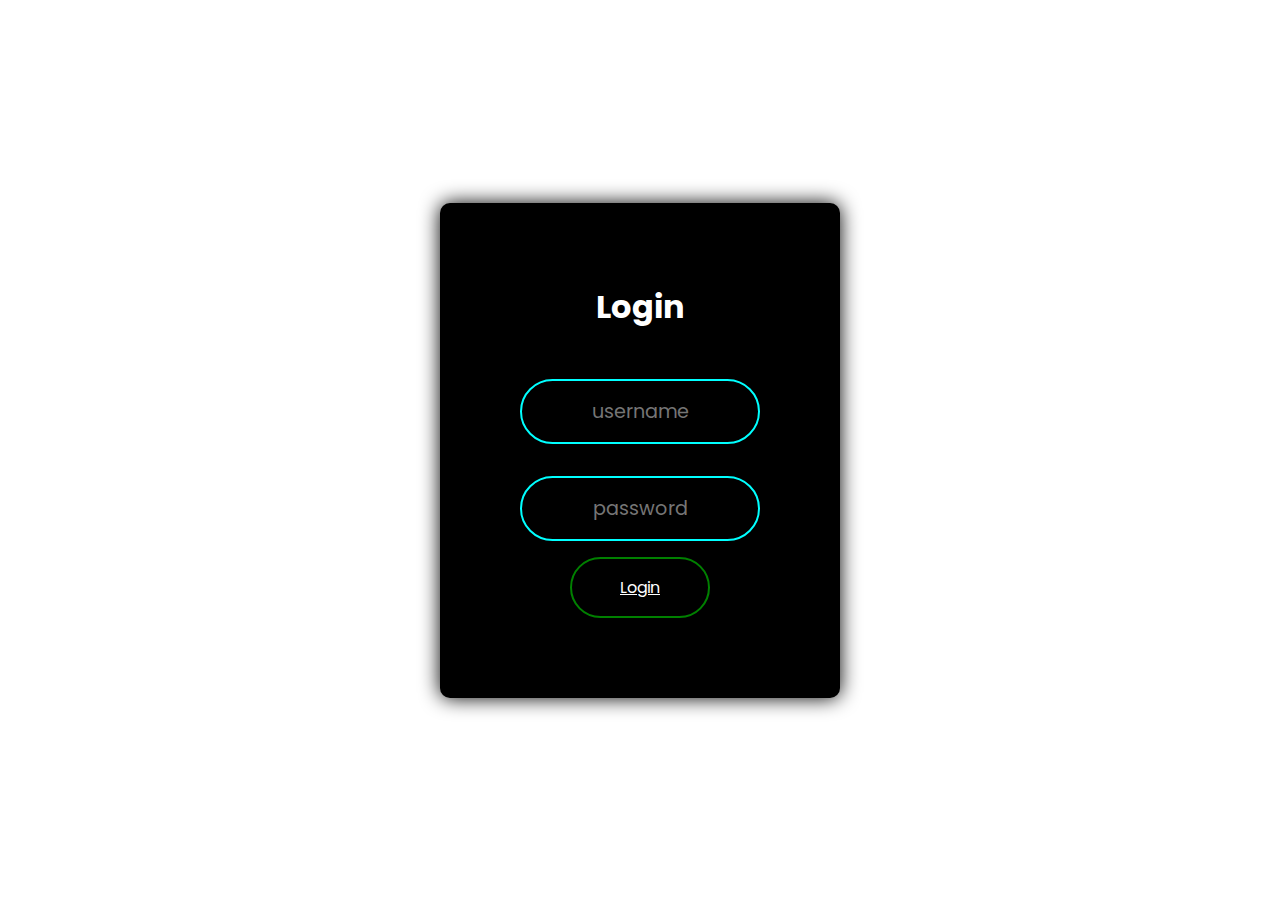
<file: day2/index.html>
<!DOCTYPE html>
<html lang="en">
<head>
    <meta charset="UTF-8">
    <meta name="viewport" content="width=, initial-scale=1.0">
    <title>Animated login form</title>
    <link rel="stylesheet" href="style.css">
</head>
<body>
    <div class="form-contianer">
        <h2 class="login-title">Login</h2>
        <input type="text" name="text" class="userName" placeholder="username">
        <input type="password" name="password" class="userPassword" placeholder="password">
        <button class="loginBtn">Login</button>
    </div>
</body>
</html>
</file>
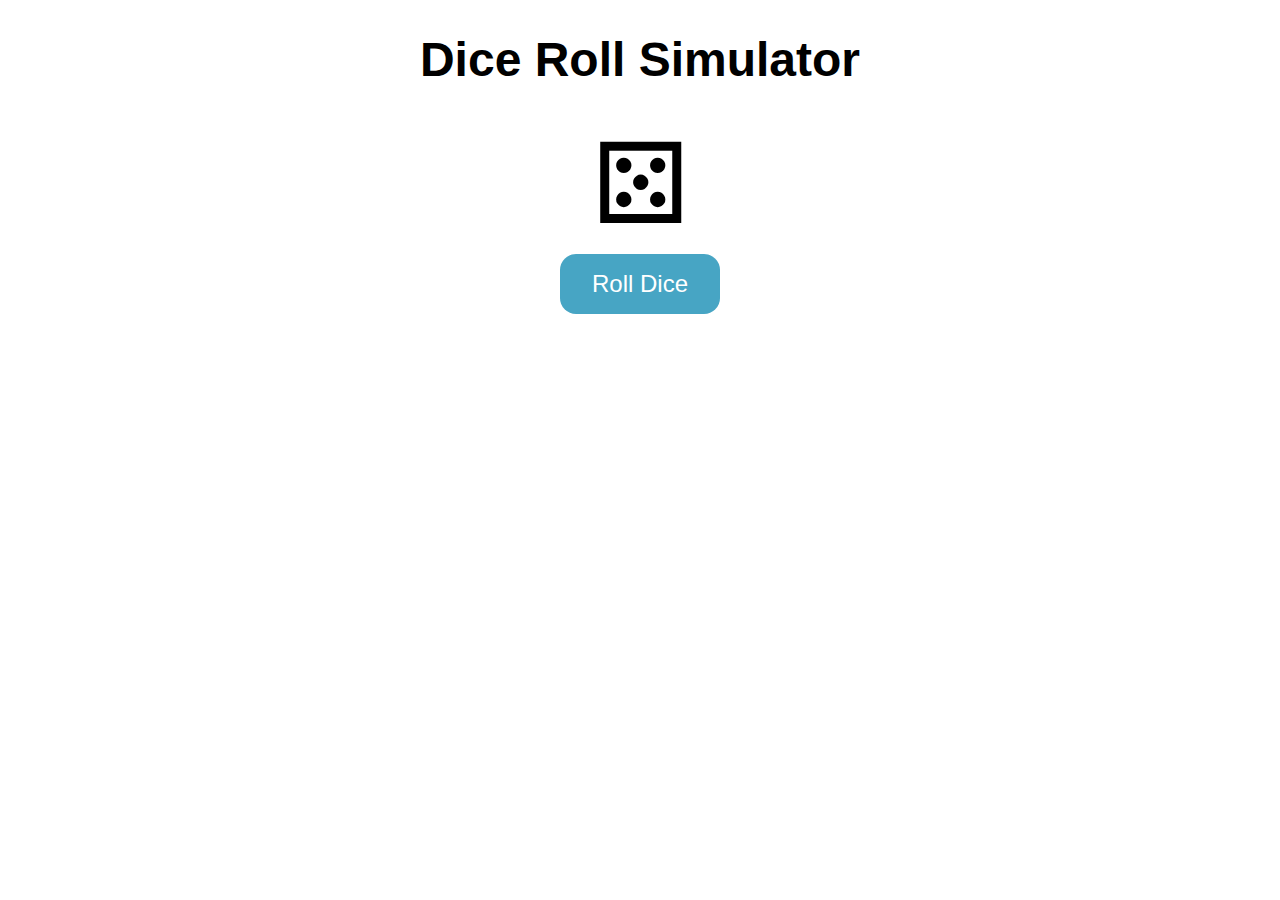
<file: day3/index.html>
<!DOCTYPE html>
<html lang="en">
<head>
    <meta charset="UTF-8">
    <meta name="viewport" content="width=device-width, initial-scale=1.0">
    <title>THE DICE ROLL GAME PROJECT </title>
    <link rel="stylesheet" href="style.css">
</head>
<body>
     <h1>Dice Roll Simulator</h1>
     <div class="dice" id="dice">&#9860;</div>
     <button id="roll-button">Roll Dice</button>
     <ul id="roll-history">
        <!-- <li>Roll 1: <span>&#9856;</span></li>
        <li>Roll 2: <span>&#9860;</span></li> -->
     </ul>
</body>

<script src="scripts.js"></script>
</html>
</file>
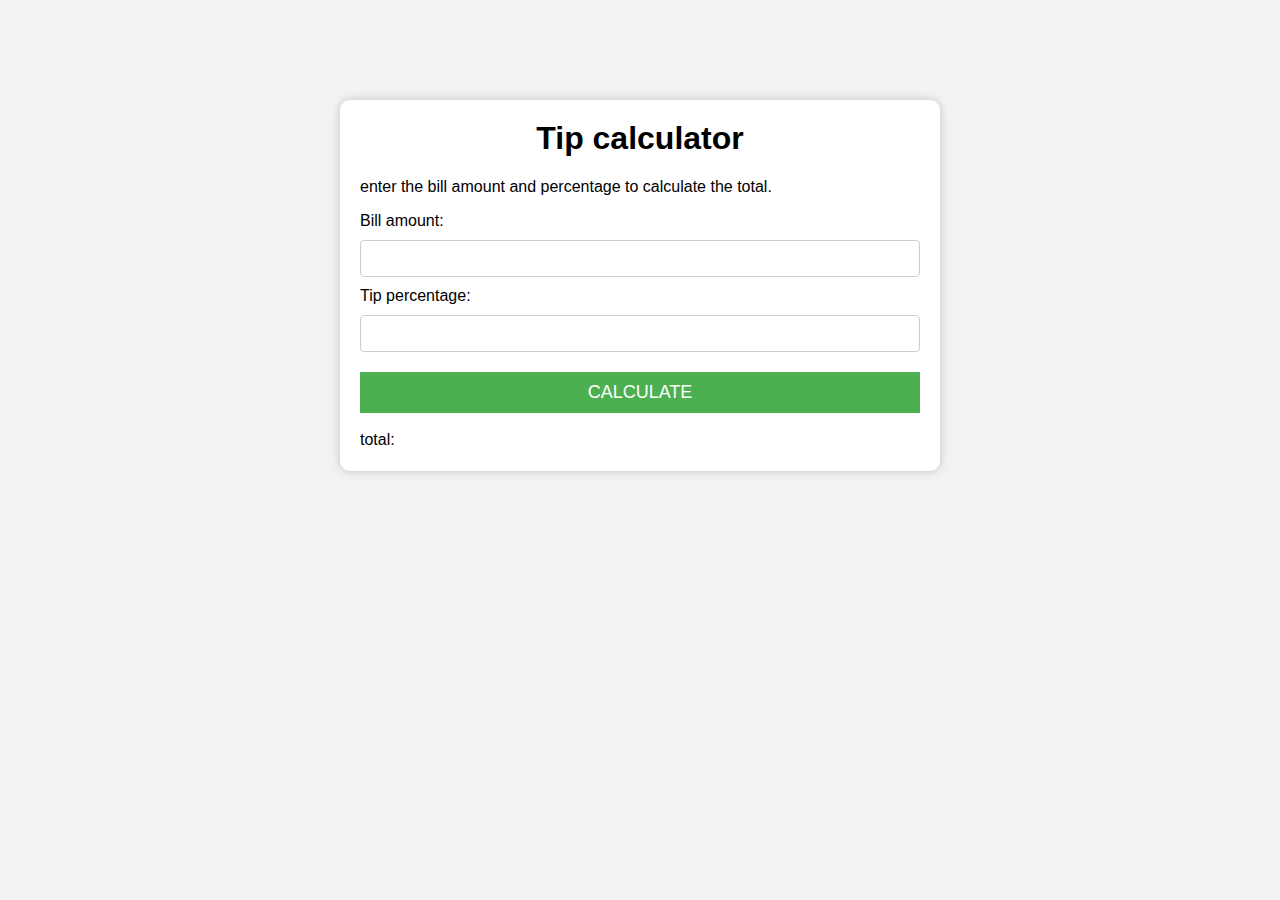
<file: day4/index.html>
<!DOCTYPE html>
<html lang="en">
<head>
    <meta charset="UTF-8">
    <meta name="viewport" content="width=device-width, initial-scale=1.0">
    <title>Tip calculator</title>
    <link rel="stylesheet" href="style.css">
</head>
<body>
    <div class="contianer">
        <h1>Tip calculator</h1>
        <p>enter the bill amount and percentage to calculate the total.</p>
         <label for="bill">Bill amount: </label>
        <input type="number" id="bill">
        <br>
        <label for="tip">Tip percentage: </label>
        <input type="number" id="tip">
        <br>
        <button id="calculate">calculate</button>
        <label for="total">total: </label>
        <span id="total"></span>
    </div>

</body>
<script src="scripts.js"></script>
</html>
</file>
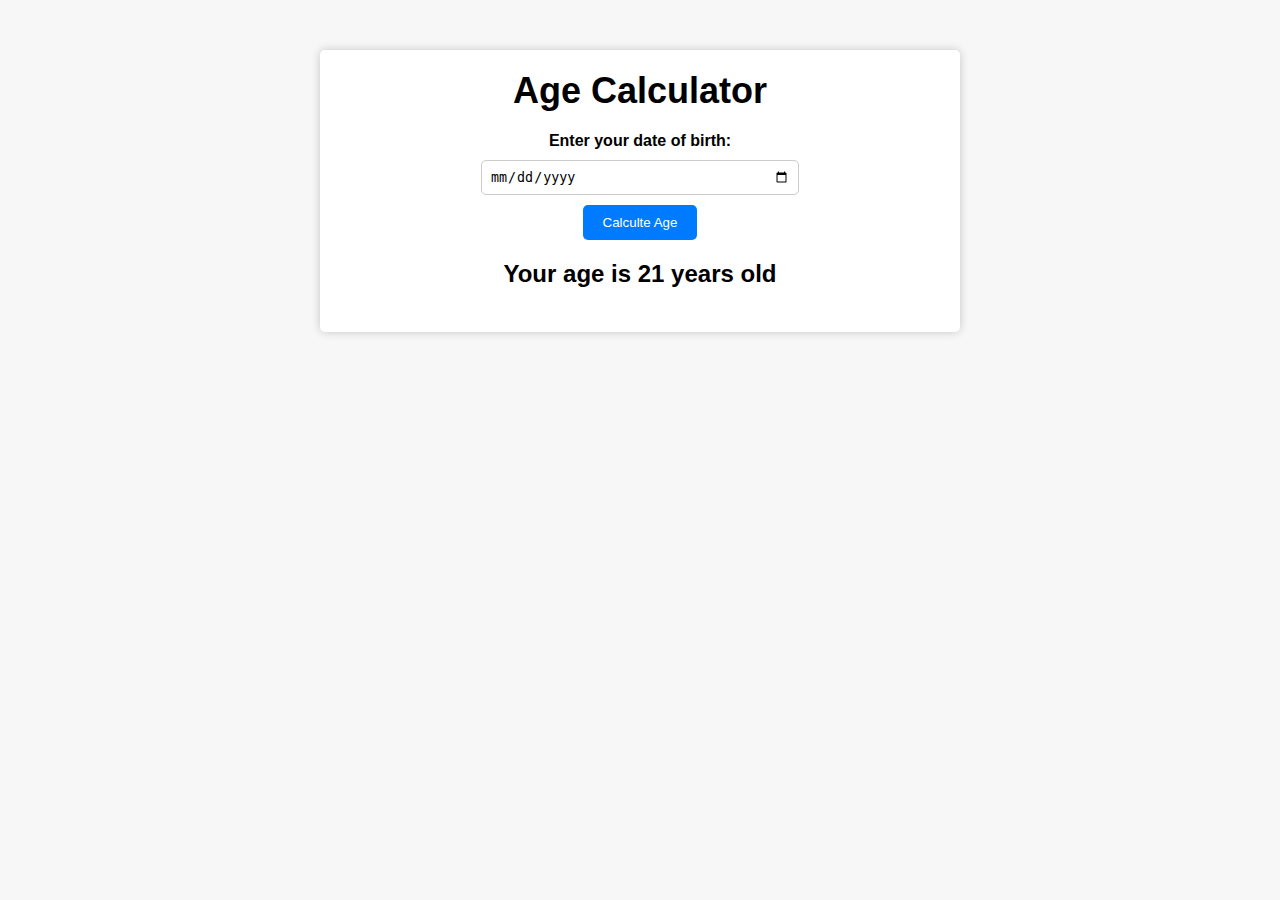
<file: day5/index.html>
<!DOCTYPE html>
<html lang="en">
<head>
    <meta charset="UTF-8">
    <meta name="viewport" content="width=device-width, initial-scale=1.0">
    <title>Age Calculator</title>
    <link rel="stylesheet" href="style.css">
</head>
<body>
    <div class="container">
        <h1>Age Calculator</h1>
        <div class="form">
            <label for="birthday">Enter your date of birth:</label>
            <input type="date" id="birthday" name="birthday">
            <button id="btn">Calculte Age</button>
            <p id="result">Your age is 21 years old</p>
        </div>
    </div>
</body>
<script src="scripts.js"></script>
</html>
</file>
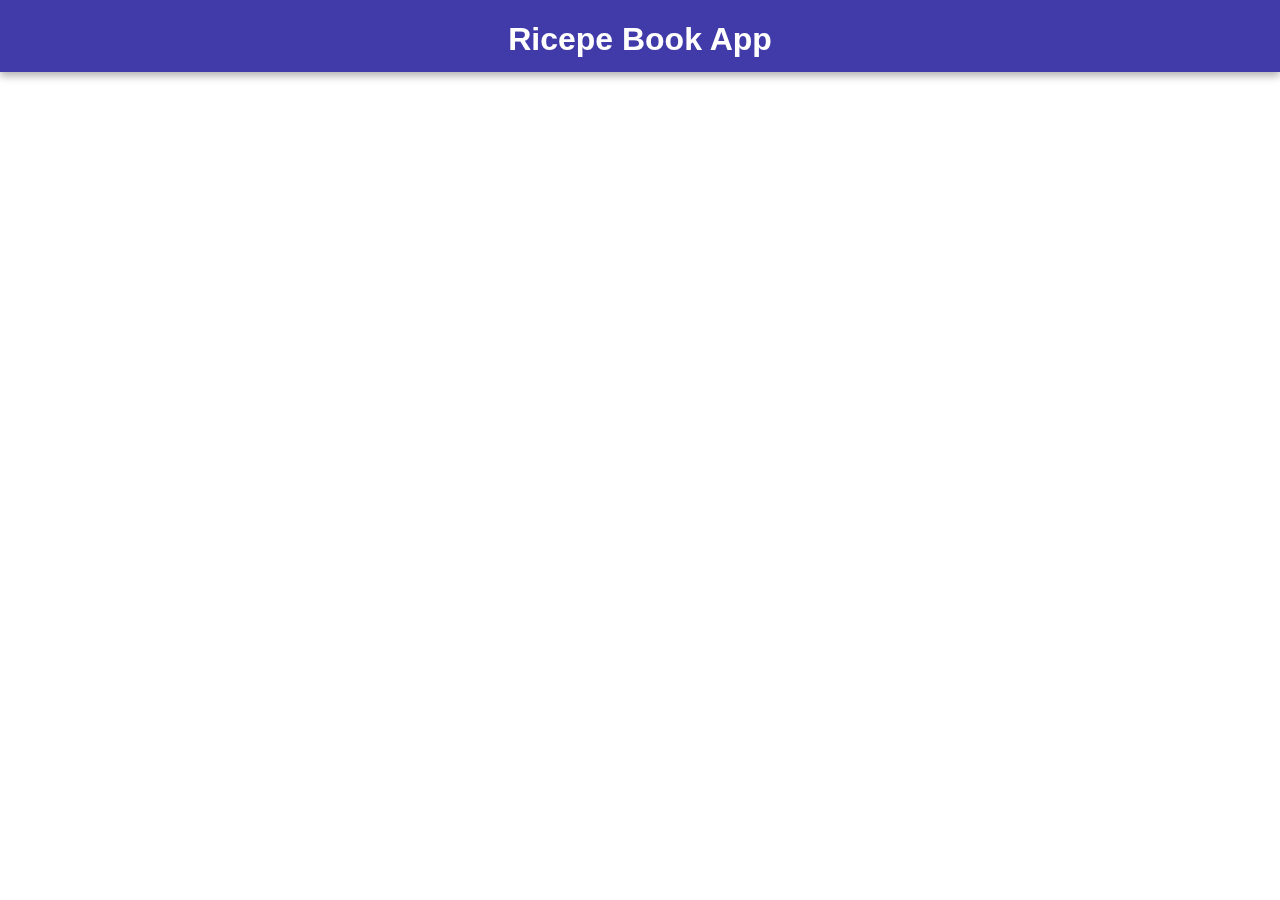
<file: day6/index.html>
<!DOCTYPE html>
<html lang="en">
<head>
    <meta charset="UTF-8">
    <meta name="viewport" content="width=device-width, initial-scale=1.0">
    <title>Recipe book app</title>
    <link rel="stylesheet" href="style.css">
</head>
<body>
    <div class="navbar">
        <h1>Ricepe Book App</h1>
    </div>

    <div class="container">
        <ul id="recipe-list" class="recipe-list">
            <!-- <li class="recipe-item">
              <img
                src="https://spoonacular.com/recipeImages/12345-312x231.jpg"
                alt="Recipe 1"
              />
              <h2>Recipe 1</h2>
              <p>
                <strong>Ingredients:</strong> Ingredient 1, Ingredient 2, Ingredient
                3
              </p>
              <a href="#">View Recipe</a>
            </li>
            <li class="recipe-item">
              <img
                src="https://spoonacular.com/recipeImages/12545-312x231.jpg"
                alt="Recipe 2"
              />
              <h2>Recipe 2</h2>
              <p>
                <strong>Ingredients:</strong> Ingredient 1, Ingredient 2, Ingredient
                3
              </p>
              <a href="#">View Recipe</a>
            </li>
            <li class="recipe-item">
              <img
                src="https://spoonacular.com/recipeImages/12445-312x231.jpg"
                alt="Recipe 3"
              />
              <h2>Recipe 3</h2>
              <p>
                <strong>Ingredients:</strong> Ingredient 1, Ingredient 2, Ingredient
                3
              </p>
              <a href="#">View Recipe</a>
            </li> -->
        </ul>
    </div>
</body>
<script src="scripts.js"></script>
</html>
</file>
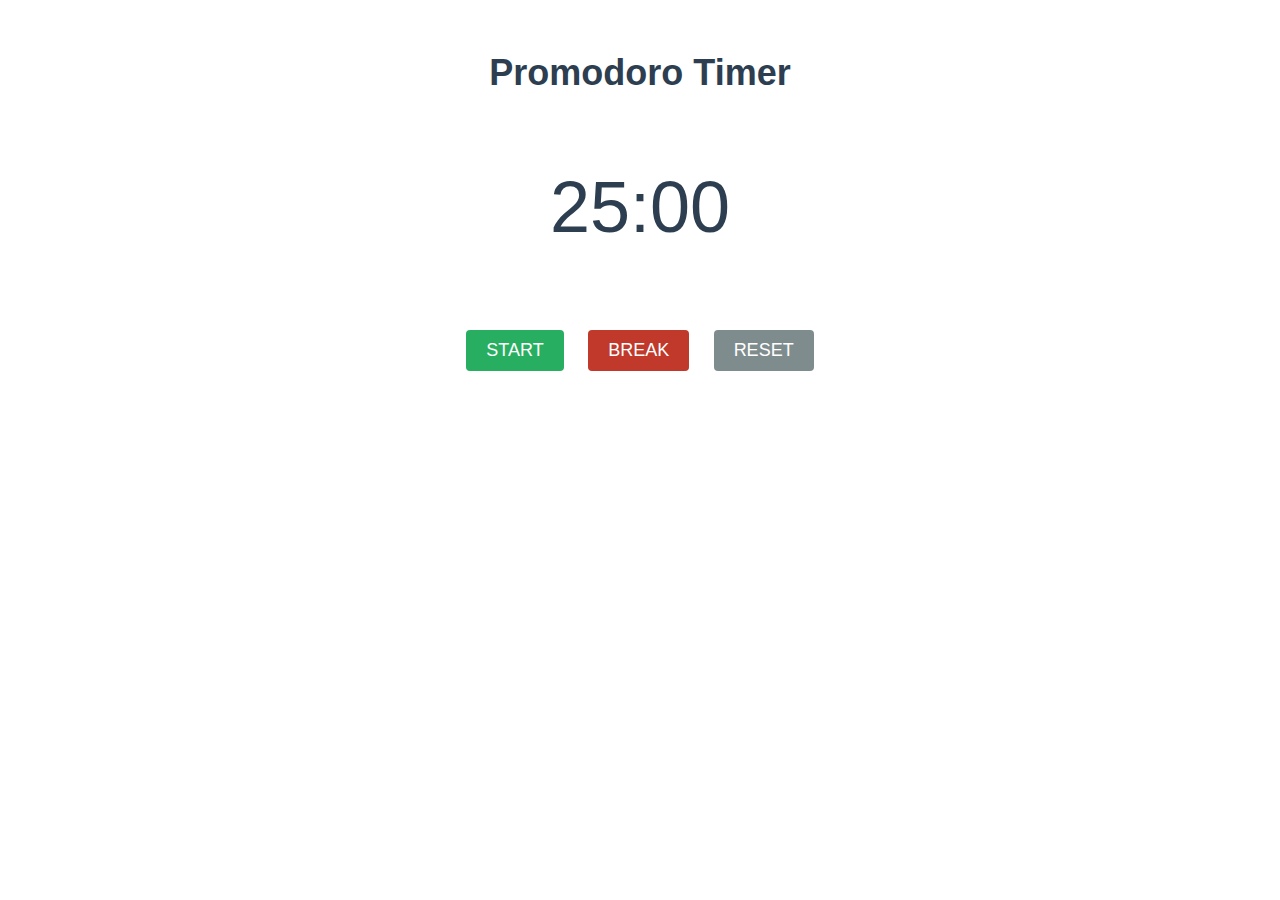
<file: day7/index.html>
<!DOCTYPE html>
<html lang="en">
<head>
    <meta charset="UTF-8">
    <meta name="viewport" content="width=device-width, initial-scale=1.0">
    <title>Promodoro Timer</title>
    <link rel="stylesheet" href="style.css">
</head>
<body>
    <div class="container">
        <h1 class="title">Promodoro Timer</h1>
        <p class="timer" id="timer">25:00</p>
        <div class="button-wrapper">
            <button id="start">Start</button>
            <button id="break">Break</button>
            <button id="reset">Reset</button>
        </div>
    </div>
</body>
<script src="scripts.js"></script>
</html>
</file>
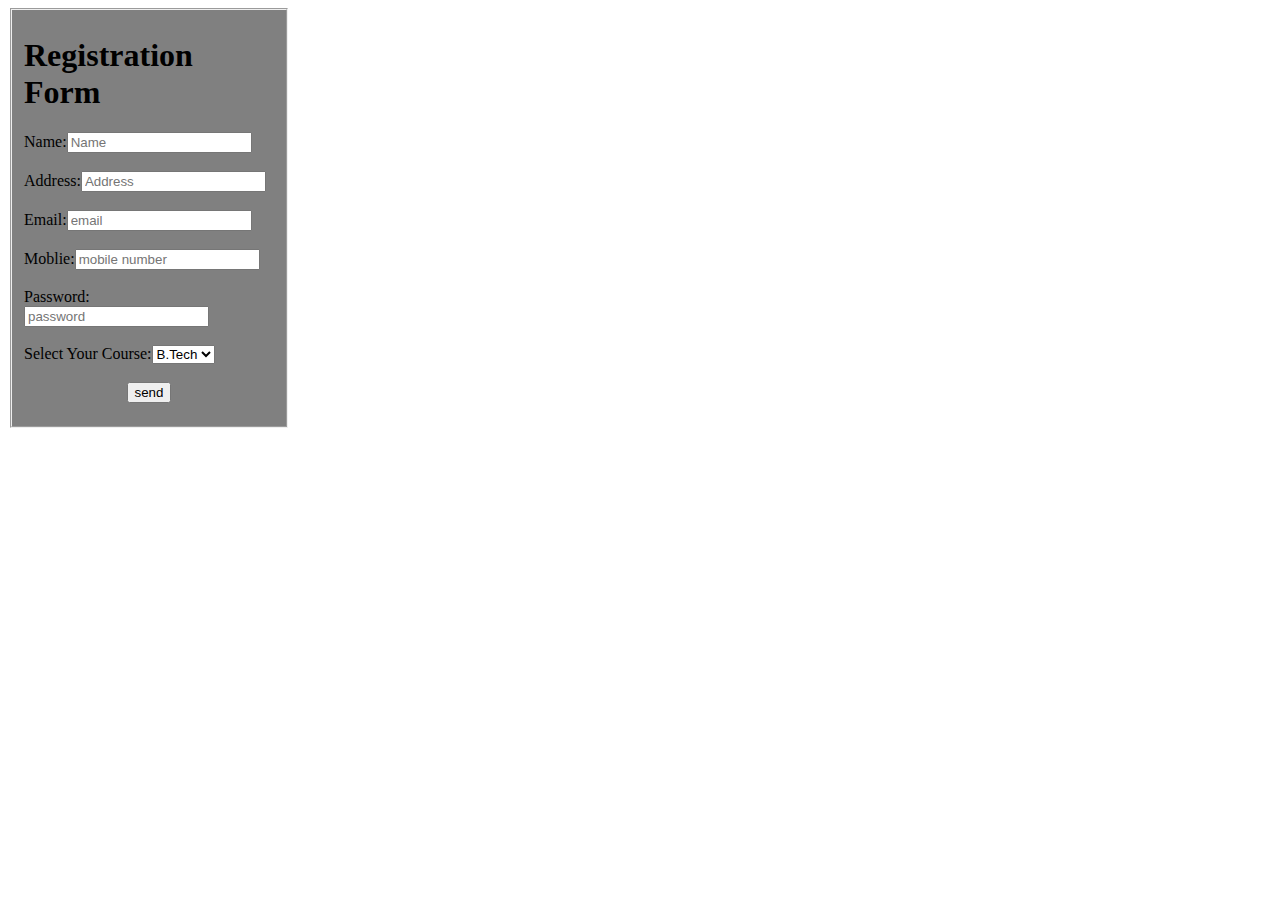
<file: day8/index.html>
<!DOCTYPE html>
<html lang="en">

<head>
    <script>
        function validation() {
            var name = document.forms.regform.name.value;
            var Address = document.forms.regform.Address.value;
            var email = document.forms.regform.email.value;
            var mobile = document.forms.regform.mobile.value;
            var password = document.forms.regform.password.value;
            var subject = document.forms.regform.subject.value;
        }
        if (name == " " || name == null) {
            alert("must enter name");
            return false;
        }
        if (Address == " " || Address == null) {
            alert("must enter Address");
            return false;
        }
        if (email == " " || email == null) {
            alert("must enter email");
            return false;
        }
        if (mobile == " " || mobile == null) {
            alert("must enter mobile");
            return false;
        }
        if (password == " " || password == null) {
            alert("must enter password");
            return false;
        }
        if (subject == " " || subject == null) {
            alert("must enter subject");
            return false;
        }

    </script>
    <title>validation form </title>
</head>

<body>
    <fieldset style="height: 400px;width: 250px;background-color: gray;">
        <h1> Registration Form</h1>
        <form name="regform" onsubmit="return validation()" method="post">
            Name:<input type="text" name="name" placeholder="Name" /><br /><br />
            Address:<input type="text" name="Address" placeholder="Address" /><br /><br />
            Email:<input type=" text" name="email" placeholder="email" /><br /><br />
            Moblie:<input type="text" name="mobile" placeholder="mobile number" /><br /><br />
            Password:<input type="text" name="password" placeholder="password" /><br /><br />
            Select Your Course:<select value=" " name="subject"><br /><br />
                <option>B.Tech</option>
                <option>BBA</option>
                <option>BCA</option>
            </select><br /><br />
            <center> <input type="submit" value="send" name="submit" /></center>
        </form>
    </fieldset>
</body>

</html>
</file>
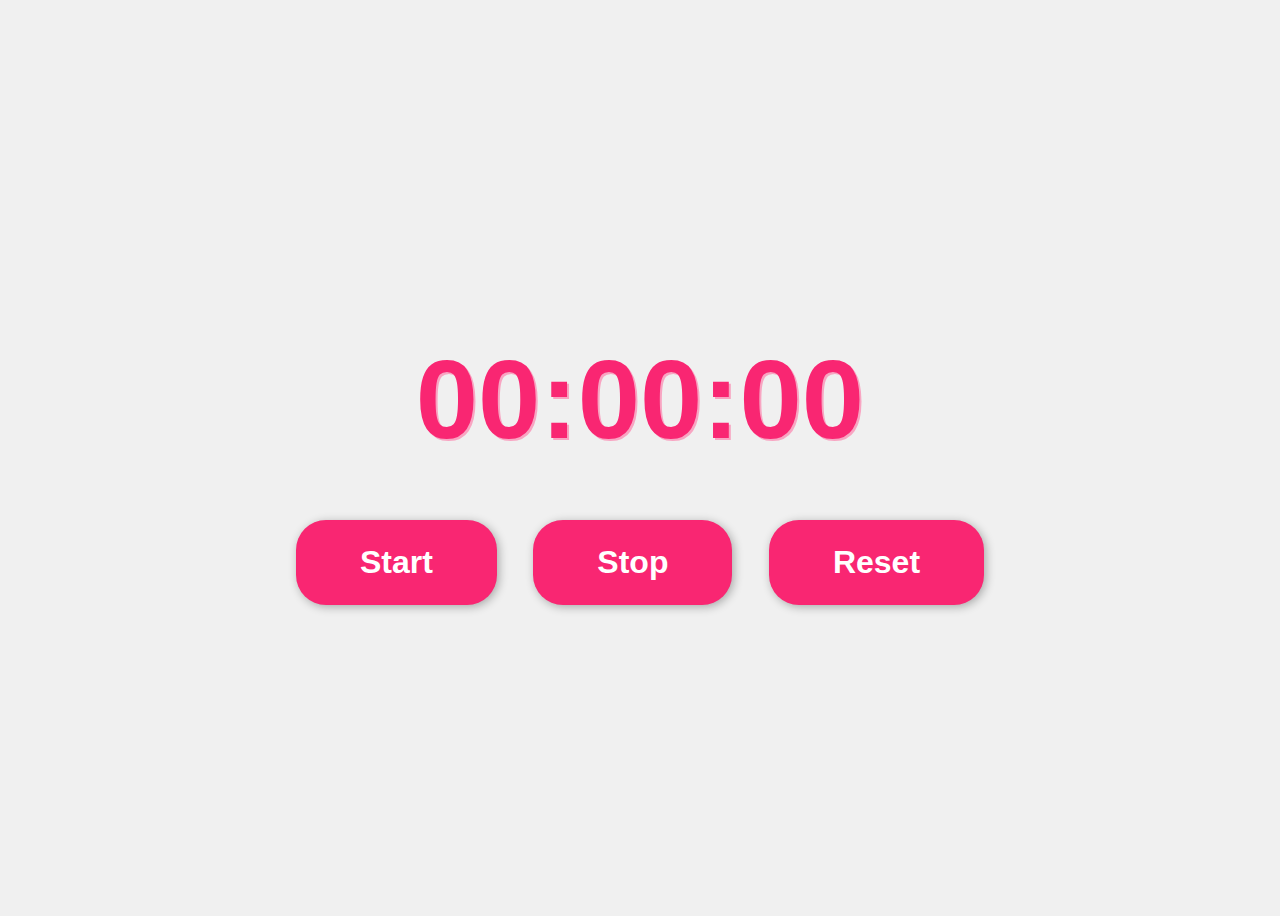
<file: day9/index.html>
<!DOCTYPE html>
<html lang="en">
<head>
    <meta charset="UTF-8">
    <meta name="viewport" content="width=device-width, initial-scale=1.0">
    <title>Stop watch timer</title>
    <link rel="stylesheet" href="style.css">
</head>
<body>
   <div id="timer">00:00:00</div>
    <div id="buttons">
        <button id="start">Start</button>
        <button id="stop">Stop</button>
        <button id="reset">Reset</button>
    </div>
</body>
<script src="scripts.js"></script>
</html>
</file>
<file: day2/style.css>
@import url('https://fonts.googleapis.com/css2?family=Montserrat:wght@300;400;500;600;700&family=Poppins:wght@300;400&family=Roboto&display=swap');
*{
    margin: 0;
    padding: 0;
    box-sizing: border-box;
    font-family: 'poppins',sans-serif;
}
body{
    display: flex;
    justify-content: center;
    align-items: center;
    width: 100%;
    height: 100vh;

}
.form-contianer{
    display: flex;
    justify-content: center;
    align-items: center;
    flex-direction: column;
    background-color: black;
    color: white;
    width: 25rem;
    border-radius: 10px;
    padding: 5em 2rem;
    box-shadow: 0px 0px 20px 0px black;
}
.login-title{
    font-size: 2rem;
    margin-bottom: 2rem;
}
.userName,
.userPassword{
    text-align: center;
    border: 2px solid cyan;
    margin: 1rem;
    color: white;
    background: transparent;
    padding:1rem 2rem;
    border-radius: 3rem;
    width: 15rem;
    font-size: 1.2rem;
    outline: none;
    transition: all .2s ease-in-out;

}

.userName:focus,
.userPassword:focus{
    width:20rem;
    animation-name: colorChange;
    animation-duration: 10s;
    animation-iteration-count:infinite;
}

@keyframes colorChange {
    0% {
        border-color: green;
        color: green;

    }
    10%{
        border-color: yellow;
        color: yellow;
    }
    20%{
        border-color: hotpink;
        color: hotpink;
    }
    30%{
        border-color: red;
        color: red;
    }
    40%{
        border-color: purple;
        color: purple;
    }
    50%{
        border-color: cyan;
        color: cyan;
    }
    60%{
        border-color: yellow;
        color: yellow;
    }
    70%{
        border-color: skyblue;
        color: skyblue;
    }
    80%{
        border-color: yellow;
        color: yellow;
    }
    90%{
        border-color: pink;
        color: pink;
    }
    100%{
        border-color: red;
        color: red;
    }

}

.loginBtn{
    background: transparent;
    border: 2px solid green;
    padding:1rem 3rem;
    border-radius: 6rem;
    text-decoration: underline;
    font-size: 1rem;
    color: white;
    cursor: pointer;
    transition: all .3s ease-in-out;
}
.loginBtn:hover{
    background:green;
    border: 2px solid green;
}
</file>
<file: day3/style.css>
body{
    font-family: "open sans",sans-serif;
    margin: 0;
    text-align: center;

}
h1{
    font-size: 3rem;
    margin-top: 2rem;
}
.dice{
    font-size: 7rem;
    margin: 5px;
    animation-duration: 1s;
    animation-fill-mode:forwards;
    
}
.roll-animation{
    animation-name:roll;
}
@keyframes roll {
    0%{
        transform: rotateY(0deg) rotateX(0deg);
    }
    100%{
        transform: rotateY(720deg) rotateX(720deg);
    }
}

button{
    background-color:#47a5c4;
    color: white;
    font-size: 1.5rem;
    padding: 1rem 2rem;
    border: none;
    border-radius: 1rem;
    cursor: pointer;
    transition: background-color 0.3s ease;

}

button:hover{
    background-color: #2e8baf;

}
ul{
    list-style:none;
    padding:0;
    max-width:600px;
    margin:2rem auto;
}

li{
    font-size: 1.5rem;
    padding:0.5rem;
    margin: 0.5rem;
    background-color:#f2f2f2;
    border-radius:0.5rem;
    box-shadow: 0 2px 2px rgba(0,0,0,0.3);
    display: flex;
    justify-content: space-between;
    align-items:center;
}
li span{
    font-size: 3rem;
    margin-right: 1rem;
}
</file>
<file: day4/style.css>
*{
    box-sizing: border-box;

}
body{
    background-color: #f2f2f2;
    font-family: "halvetica",sans-serif;
}
.contianer{
    background-color: white;
    max-width: 600px;
    margin: 100px auto;
    padding: 20px;
    box-shadow: 0 0 10px rgba(0,0,0,0.2);
    border-radius: 10px;
}
h1{
    margin-top: 0;
    text-align: center;
}
input{
    padding: 10px;
    border: 1px solid #ccc;
    border-radius: 4px;
    margin: 10px 0;
    width: 100%;
}
button{
    background-color: #4caf50;
    color: white;
    padding: 10px;
    border: none;
    cursor: pointer;
    margin: 10px 0;
    width: 100%;
    font-size: 18px;
    text-transform: uppercase;
    transition: background-color 0.2s ease;
}

button:hover{
    background-color: #45a049;

}
#total{
    font-size: 24px;
    font-weight: bold;
    margin-top:10px;
}
</file>
<file: day5/style.css>
body{
    margin: 0;
    padding: 0;
    font-family: "montserrat", sans-serif;
    background-color: #f7f7f7;
}
.container{
    background-color: white;
    box-shadow: 0 0 10px rgba(0, 0, 0, 0.2);
    padding: 20px;
    max-width: 600px;
    margin: 0 auto;
    border-radius: 5px;
    margin-top:50px;
}
h1{
    font-size: 36px;
    text-align: center;
    margin-top: 0;
    margin-bottom: 20px;
}
.form{
    display: flex;
    flex-direction: column;
    align-items: center;

}
label{
    font-weight: bold;
    margin-bottom:10px;
}

input{
    padding: 8px;
    border: 1px solid #ccc;
    border-radius: 5px;
    width: 100%;
    max-width: 300px;
   

}
button{
    background-color: #007bff;
    color: white;
    border: none;
    padding:10px 20px;
    border-radius: 5px;
    margin-top: 10px;
    cursor: pointer;
    transition: background-color 0.3s ease;
}

button:hover{
    background-color: #0062cc;

}
#result{
    margin-top: 20px;
    font-size: 24px;
    font-weight: bold;
}
</file>
<file: day6/style.css>
body{
    margin: 0;
    padding: 0;
    font-family: Arial, sans-serif;
    
}
.navbar {
    position:fixed;
    background-color: rgb(65, 58, 169);
    color: white;
    width: 100%;
    height: 8%;
    justify-content: space-between;
    align-items: center;
    box-shadow: 0 4px 8px rgba(0, 0, 0, 0.3);
    transition: background-color 0.4s;
    top: 0px;
}
.navbar, h1{
    text-align: center;
}
.container {
    margin: 0 auto;
    max-width: 1400px;
    padding: 20px;
}
.recipe-list {
    list-style: none;
    margin: 0;
    padding: 0;
}
.recipe-item {
    display: flex;
    align-items: center;
    justify-content: space-between;
    margin-bottom: 20px;
    box-shadow: 0 2px 5px rgba(0, 0, 0, 0.2);
    border-radius: 10px;
    overflow: hidden;
}

.recipe-item img {
    width: 150px;
    height: 150px;
    object-fit: cover;
}
.recipe-item h2 {
    margin: 0;
    font-size: 20px;
    padding: 10px;
    min-width: 200px;
}
.recipe-item p {
    margin: 0;
    padding: 10px;
    color: #777;
}
.recipe-item a {
    background: #0c2461;
    color: #fff;
    min-width: 150px;
    padding: 10px;
    text-decoration: none;
    text-transform: uppercase;
    font-size: 14px;
    transition: background 0.3s ease;
}

.recipe-item a:hover {
    background: #ef61a3;
}

@media screen and (max-width: 768px) {
    .container {
        max-width: 90%;
    }

    .recipe-item {
        flex-direction: column;
    }

    .recipe-item img {
        width: 100%;
        height: auto;
        margin-bottom: 10px;
    }

    .recipe-item h2 {
        font-size: 20px;
        padding: 0;
        margin-bottom: 10px;
    }

    .recipe-item p {
        font-size: 14px;
        margin-bottom: 10px;
    }

    .recipe-item a {
        width: 100%;
        text-align: center;
    }
}
</file>
<file: day7/style.css>
.container{
    margin: 0 auto;
    max-width: 400px;
    text-align: center;
    padding: 20px;
    font-family: "Roboto",sans-serif;
}
.title {
    font-size: 36px;
    margin-bottom: 10px;
    color: #2c3e50;
}
.timer {
    font-size: 72px;
    color: #2c3e50;
}
button{
    font-size: 18px;
    padding: 10px 20px;
    margin: 10px;
    color: white;
    border: none;
    border-radius: 4px;
    cursor: pointer;
    text-transform: uppercase;
    transform: opacity 0.3s ease-in-out;

}
button:hover {
    opacity: 0.7;
}

#start {
    background-color: #27ae60;
}

#break {
    background-color: #c0392b;
}

#reset {
    background-color: #7f8c8d;
}
</file>
<file: day9/style.css>
body{
    background-color: #f0f0f0;
    font-family: "Poppins", sans-serif;
    display: flex;
    flex-direction: column;
    min-height: 100vh;
    justify-content: center;
    align-items: center;
    overflow: hidden;
    
}

#timer {
    font-size: 7rem;
    font-weight: 700;
    text-shadow: 2px 2px #f8a5c2;
    color: #f92672;
    width: 600px;
    text-align: center;
    margin: 40px auto;
}
#button{
    display: flex;
    justify-content: center;

}
button{
    background-color: #f92672;
    color: white;
    border: none;
    font-size: 2rem;
    font-weight: bold;
    padding: 1.5rem 4rem;
    margin: 1rem;
    border-radius: 30px;
    cursor: pointer;
    box-shadow: 2px 2px 10px rgba(0,0,0,0.3);


}
button:hover{
    background-color: #f44583;
    box-shadow: 2px 2px 10px rgba(0, 0, 0, 0.5);
}
button[disabled]{
    opacity: 0.5;
    cursor: default;
}
@media (max-width: 800px) {
    #timer {
        font-size: 4rem;
        width: 350px;
    }

    button {
        font-size: 1.5rem;
        padding: 1rem 2rem;
    }
}
</file>
